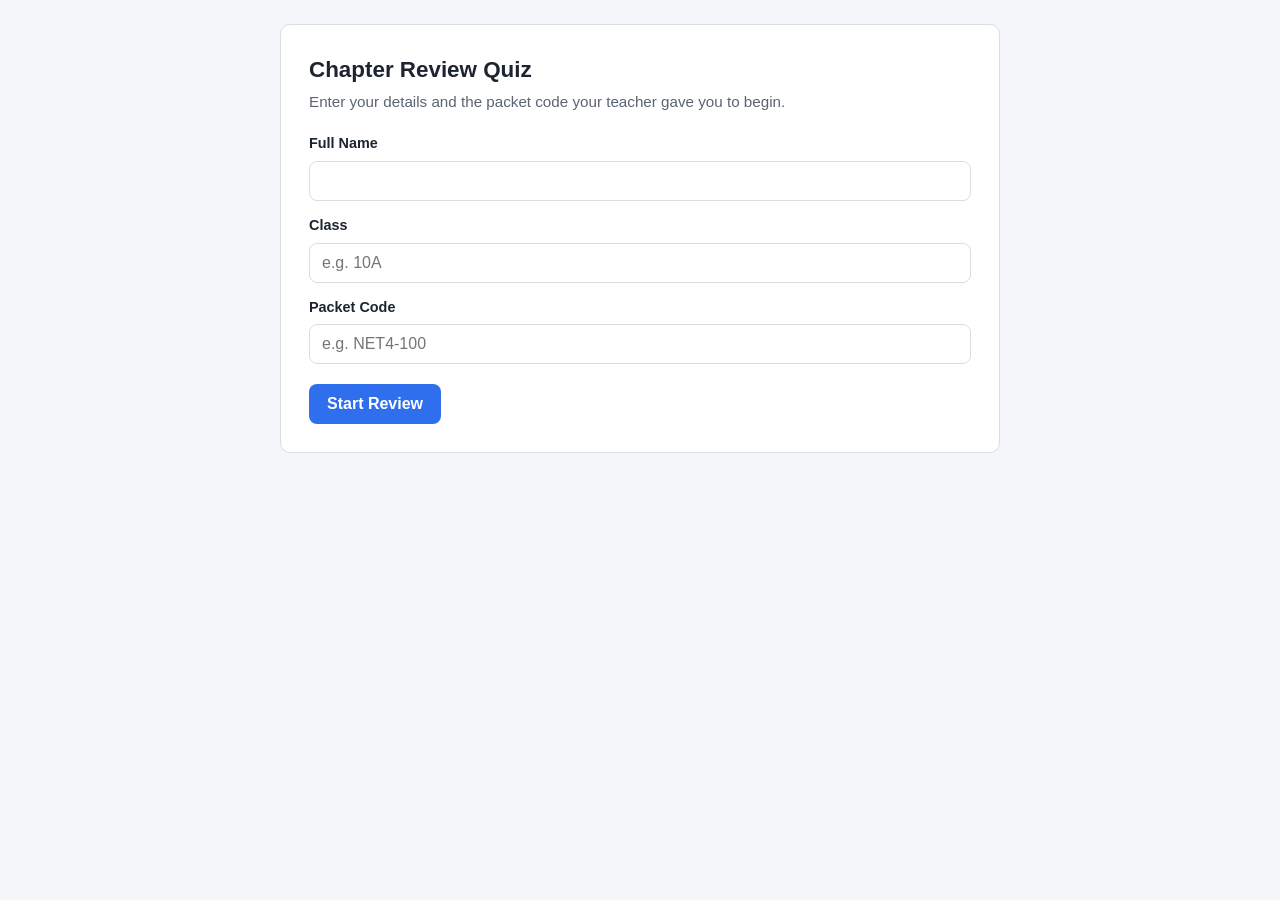
<file: index.html>
<!doctype html>
<html lang="en">
<head>
  <meta charset="utf-8">
  <meta name="viewport" content="width=device-width, initial-scale=1">
  <title>Chapter Review</title>
  <link rel="stylesheet" href="css/style.css">
</head>
<body>
  <div class="wrap">

    <section id="screen-login" class="card">
      <h1>Chapter Review Quiz</h1>
      <p class="subtitle">Enter your details and the packet code your teacher gave you to begin.</p>

      <div id="resume-banner" class="success-box" hidden style="margin-bottom:16px;">
        <div id="resume-text"></div>
        <div style="margin-top:10px; display:flex; gap:10px; flex-wrap:wrap;">
          <button type="button" class="btn-primary" id="btn-resume">Resume where I left off</button>
          <button type="button" class="btn-secondary" id="btn-start-fresh">This isn't me / Start fresh</button>
        </div>
      </div>

      <form id="login-form">
        <label for="input-fullname">Full Name</label>
        <input type="text" id="input-fullname" autocomplete="name" required>

        <label for="input-class">Class</label>
        <input type="text" id="input-class" placeholder="e.g. 10A" required>

        <label for="input-token">Packet Code</label>
        <input type="text" id="input-token" placeholder="e.g. NET4-100" required>

        <div style="margin-top:20px;">
          <button type="submit" class="btn-primary" id="btn-start">Start Review</button>
        </div>
        <div id="login-error" class="error-box" hidden></div>
      </form>
    </section>

    <section id="screen-apikey" class="card" hidden>
      <h1>AI-Assisted Grading</h1>
      <p class="subtitle">Your teacher has turned on AI grading for the written questions in this packet. You'll need your own free Gemini API key to continue.</p>

      <div class="success-box" style="margin-bottom:16px;">
        This key is used only in the background to grade your own written answers when you submit. It is never saved to this browser and your teacher never sees it.
      </div>

      <div style="font-size:0.9rem;">
        <strong>How to get a free key (about 1 minute):</strong>
        <ol style="padding-left:20px; margin:10px 0;">
          <li>Go to <a href="https://aistudio.google.com/apikey" target="_blank" rel="noopener">aistudio.google.com/apikey</a> (opens in a new tab).</li>
          <li>Sign in with your Google account.</li>
          <li>Click <strong>"Create API key"</strong>.</li>
          <li>If asked, choose <strong>"Create API key in new project"</strong>.</li>
          <li>Copy the key it generates.</li>
          <li>Paste it into the box below and click Continue.</li>
        </ol>
      </div>

      <form id="apikey-form">
        <label for="input-gemini-key">Gemini API Key</label>
        <input type="password" id="input-gemini-key" autocomplete="off" placeholder="Paste your key here" required>

        <div style="margin-top:20px; display:flex; gap:10px; flex-wrap:wrap;">
          <button type="submit" class="btn-primary" id="btn-apikey-continue">Continue to the Quiz</button>
          <button type="button" class="btn-secondary" id="btn-apikey-back">Back</button>
        </div>
        <div id="apikey-error" class="error-box" hidden></div>
      </form>
    </section>

    <section id="screen-result" class="card" hidden>
      <h2 id="result-title">Submitted!</h2>
      <div id="result-body"></div>
      <div style="margin-top:20px;">
        <button type="button" class="btn-secondary" id="btn-restart">Back to start</button>
      </div>
    </section>

  </div>

  <section id="screen-quiz" hidden>
    <div class="quiz-layout">
      <aside id="quiz-sidebar" class="sidebar-panel">
        <div class="sidebar-head">
          <span>Question Overview</span>
          <button type="button" class="sidebar-toggle" id="btn-toggle-sidebar" aria-label="Collapse question overview">&#9650;</button>
        </div>
        <div class="sidebar-summary" id="sidebar-summary"></div>
        <div class="sidebar-body" id="sidebar-body">
          <div class="sidebar-grid" id="sidebar-grid"></div>
          <div class="sidebar-legend">
            <span><i class="dot answered"></i> Answered</span>
            <span><i class="dot"></i> Not answered</span>
          </div>
        </div>
      </aside>

      <div class="quiz-main card">
        <div class="quiz-header">
          <h2 id="quiz-title">Packet</h2>
          <div class="timer" id="quiz-timer">--:--</div>
        </div>
        <div class="progress-text" id="quiz-progress"></div>
        <div id="quiz-section-title" style="font-weight:700; margin-bottom:10px;"></div>
        <div id="quiz-questions"></div>

        <div class="quiz-nav">
          <button type="button" class="btn-secondary" id="btn-prev">Previous</button>
          <div class="right-group">
            <button type="button" class="btn-secondary" id="btn-next">Next</button>
            <button type="button" class="btn-primary" id="btn-submit">Submit Quiz</button>
          </div>
        </div>
      </div>
    </div>
  </section>

  <script src="js/config.js"></script>
  <script src="js/app.js"></script>
</body>
</html>
</file>
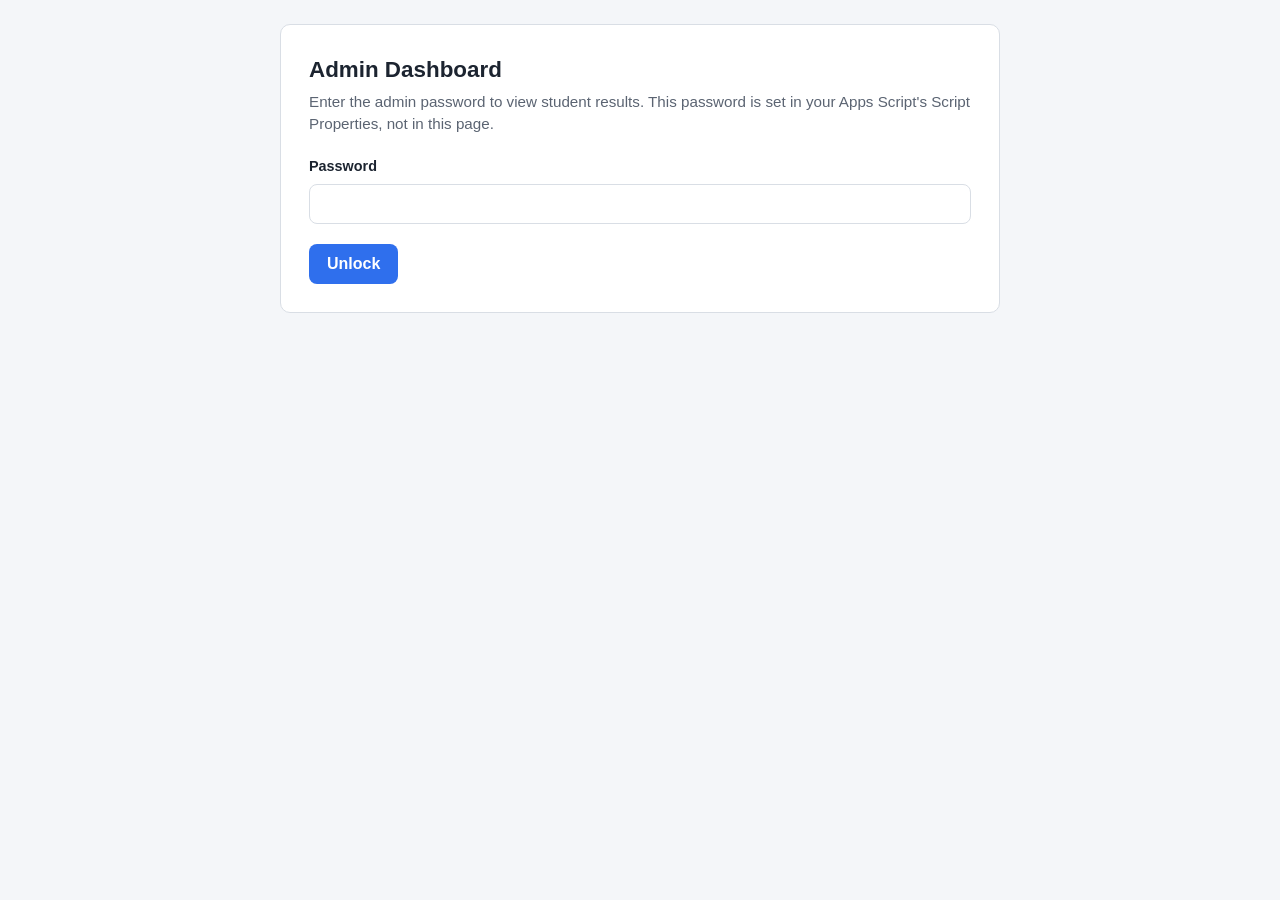
<file: admin.html>
<!doctype html>
<html lang="en">
<head>
  <meta charset="utf-8">
  <meta name="viewport" content="width=device-width, initial-scale=1">
  <title>Admin Dashboard</title>
  <link rel="stylesheet" href="css/style.css">
  <link rel="stylesheet" href="css/admin.css">
</head>
<body>
  <div class="wrap">

    <section id="screen-gate" class="card">
      <h1>Admin Dashboard</h1>
      <p class="subtitle">Enter the admin password to view student results. This password is set in your Apps Script's Script Properties, not in this page.</p>

      <form id="gate-form">
        <label for="input-admin-password">Password</label>
        <input type="password" id="input-admin-password" autocomplete="off" required>

        <div style="margin-top:20px;">
          <button type="submit" class="btn-primary" id="btn-gate-unlock">Unlock</button>
        </div>
        <div id="gate-error" class="error-box" hidden></div>
      </form>
    </section>

  </div>

  <section id="screen-dashboard" class="admin-wrap" hidden>
    <div class="admin-nav card">
      <button type="button" class="nav-tab active" id="nav-tab-results">Results</button>
      <button type="button" class="nav-tab" id="nav-tab-packets">Packets</button>
      <button type="button" class="btn-secondary" id="btn-lock" style="margin-left:auto;">Lock</button>
    </div>

    <div id="view-results">
      <div class="dash-toolbar card">
        <div class="dash-toolbar-row">
          <div class="dash-field">
            <label for="filter-packet">Packet</label>
            <select id="filter-packet">
              <option value="">All packets</option>
            </select>
          </div>
          <div class="dash-field dash-field-grow">
            <label for="filter-search">Search name or class</label>
            <input type="text" id="filter-search" placeholder="Type to filter...">
          </div>
          <div class="dash-toolbar-actions">
            <button type="button" class="btn-secondary" id="btn-refresh">Refresh</button>
          </div>
        </div>
        <div class="dash-summary" id="dash-summary"></div>
      </div>

      <div class="card table-card">
        <div class="table-scroll">
          <table id="results-table">
            <thead>
              <tr>
                <th data-sort="fullName">Name</th>
                <th data-sort="className">Class</th>
                <th data-sort="packetCode">Packet</th>
                <th data-sort="objectiveScore">Objective</th>
                <th data-sort="essayScore">Essay</th>
                <th data-sort="finalScore">Final</th>
                <th data-sort="timeTakenSeconds">Time</th>
                <th data-sort="timestamp">Submitted</th>
              </tr>
            </thead>
            <tbody id="results-tbody"></tbody>
          </table>
        </div>
        <div id="empty-state" class="subtitle" style="padding:16px 4px;" hidden>No results match this filter.</div>
      </div>
    </div>

    <div id="view-packets" hidden>
      <div id="packets-list-view">
        <div class="card">
          <div class="new-packet-row">
            <input type="text" id="input-new-packet-title" placeholder="New packet title, e.g. Chapter 5: Databases">
            <button type="button" class="btn-primary" id="btn-new-packet">+ New Packet</button>
          </div>
          <div id="new-packet-error" class="error-box" hidden></div>
        </div>

        <div class="card table-card">
          <div class="table-scroll">
            <table id="packets-table">
              <thead>
                <tr>
                  <th>Code</th>
                  <th>Title</th>
                  <th>Active</th>
                  <th>Time Limit</th>
                  <th>Grading</th>
                  <th>Questions</th>
                  <th></th>
                </tr>
              </thead>
              <tbody id="packets-tbody"></tbody>
            </table>
          </div>
        </div>
      </div>

      <div id="packet-editor-view" hidden>
        <div class="card">
          <button type="button" class="btn-secondary" id="btn-packet-back">&larr; Back to packets</button>
          <h2 style="margin-top:16px;">Edit Packet</h2>
          <div class="packet-code-row">
            <span class="packet-code-label">Code:</span>
            <code id="editor-packet-code"></code>
            <button type="button" class="btn-secondary btn-copy-code" id="btn-copy-code">Copy</button>
          </div>

          <label for="editor-title">Title</label>
          <input type="text" id="editor-title">

          <div class="editor-meta-row">
            <div class="dash-field">
              <label for="editor-active">Active</label>
              <select id="editor-active">
                <option value="true">Yes - students can use this code</option>
                <option value="false">No - inactive</option>
              </select>
            </div>
            <div class="dash-field">
              <label for="editor-time-limit">Time limit (minutes)</label>
              <input type="text" id="editor-time-limit" inputmode="numeric">
            </div>
            <div class="dash-field">
              <label for="editor-grading-mode">Grading mode</label>
              <select id="editor-grading-mode">
                <option value="manual">Manual</option>
                <option value="auto">Auto (keyword)</option>
                <option value="ai">AI (Gemini)</option>
              </select>
            </div>
            <div class="dash-field">
              <label for="editor-question-limit">Question limit (blank = all)</label>
              <input type="text" id="editor-question-limit" inputmode="numeric">
            </div>
          </div>

          <div id="editor-static-note" class="subtitle" hidden>This packet's questions are managed in a packets/*.json file in the repo, not here. Only the settings above can be edited from this dashboard.</div>
          <div id="editor-save-error" class="error-box" hidden></div>
          <div id="editor-save-flash" class="success-box" hidden></div>

          <div style="margin-top:20px;">
            <button type="button" class="btn-primary" id="btn-save-packet">Save Packet</button>
          </div>
        </div>

        <div class="card" id="editor-questions-card">
          <h2>Questions</h2>
          <div id="editor-questions-list"></div>
          <button type="button" class="btn-secondary btn-add-question" id="btn-add-question">+ Add question</button>
        </div>
      </div>
    </div>
  </section>

  <script src="js/config.js"></script>
  <script src="js/admin.js"></script>
</body>
</html>
</file>
<file: css/style.css>
:root {
  --bg: #f4f6f9;
  --card-bg: #ffffff;
  --text: #1c2430;
  --muted: #5b6472;
  --border: #d9dee5;
  --accent: #2f6fed;
  --accent-dark: #1f4fbf;
  --danger: #d94b4b;
  --success: #2f9e63;
  --radius: 10px;
}

* { box-sizing: border-box; }

body {
  margin: 0;
  padding-block: 24px;
  padding-inline: 16px;
  background: var(--bg);
  color: var(--text);
  font-family: -apple-system, Segoe UI, Roboto, Helvetica, Arial, sans-serif;
  line-height: 1.5;
}

.wrap {
  max-width: 720px;
  margin: 0 auto;
}

.quiz-layout {
  display: flex;
  align-items: flex-start;
  gap: 20px;
  max-width: 1040px;
  margin: 0 auto;
}

.quiz-main { flex: 1 1 auto; min-width: 0; }

.sidebar-panel {
  flex: 0 0 240px;
  background: var(--card-bg);
  border: 1px solid var(--border);
  border-radius: var(--radius);
  padding: 18px;
  position: sticky;
  top: 12px;
  max-height: calc(100vh - 24px);
  display: flex;
  flex-direction: column;
}

.sidebar-head {
  display: flex;
  justify-content: space-between;
  align-items: center;
  font-weight: 700;
  font-size: 0.9rem;
  margin-bottom: 8px;
}

.sidebar-toggle {
  background: none;
  border: none;
  cursor: pointer;
  font-size: 0.8rem;
  padding: 2px 6px;
  color: var(--muted);
}

.sidebar-summary {
  color: var(--muted);
  font-size: 0.85rem;
  margin-bottom: 10px;
}

.sidebar-body { overflow-y: auto; }

.sidebar-panel.collapsed .sidebar-body { display: none; }
.sidebar-panel.collapsed .sidebar-toggle { transform: rotate(180deg); }

.sidebar-grid {
  display: grid;
  grid-template-columns: repeat(5, 1fr);
  gap: 6px;
}

.sidebar-btn {
  aspect-ratio: 1;
  width: 100%;
  padding: 0;
  font-size: 0.72rem;
  font-weight: 600;
  border-radius: 6px;
  border: 1px solid var(--border);
  background: #eef1f5;
  color: var(--text);
  cursor: pointer;
}

.sidebar-btn.answered {
  background: var(--success);
  border-color: var(--success);
  color: #fff;
}

.sidebar-btn.current {
  outline: 2px solid var(--accent);
  outline-offset: 1px;
}

.sidebar-section-label {
  grid-column: 1 / -1;
  font-size: 0.72rem;
  font-weight: 700;
  color: var(--muted);
  margin: 10px 0 4px;
}
.sidebar-section-label:first-child { margin-top: 0; }

.sidebar-legend {
  display: flex;
  gap: 14px;
  font-size: 0.75rem;
  color: var(--muted);
  margin-top: 10px;
  flex-wrap: wrap;
}

.dot {
  display: inline-block;
  width: 10px;
  height: 10px;
  border-radius: 3px;
  background: #eef1f5;
  border: 1px solid var(--border);
  margin-right: 4px;
  vertical-align: middle;
}
.dot.answered { background: var(--success); border-color: var(--success); }

.question.jump-target { animation: flash-highlight 1.4s ease; }
@keyframes flash-highlight {
  0% { background: #fff4cc; }
  100% { background: transparent; }
}

@media (max-width: 760px) {
  .quiz-layout { flex-direction: column; }
  .sidebar-panel {
    flex: 1 1 auto;
    width: 100%;
    position: static;
    max-height: none;
  }
  .sidebar-body { max-height: 45vh; }
  .sidebar-grid { grid-template-columns: repeat(8, 1fr); }
}

.card {
  background: var(--card-bg);
  border: 1px solid var(--border);
  border-radius: var(--radius);
  padding: 28px;
  margin-bottom: 16px;
}

h1 { font-size: 1.4rem; margin: 0 0 4px; }
h2 { font-size: 1.1rem; margin: 0 0 12px; }
.subtitle { color: var(--muted); margin: 0 0 20px; font-size: 0.95rem; }

label {
  display: block;
  font-weight: 600;
  margin: 14px 0 6px;
  font-size: 0.9rem;
}

input[type="text"], input[type="password"], textarea {
  width: 100%;
  padding: 10px 12px;
  border: 1px solid var(--border);
  border-radius: 8px;
  font-size: 1rem;
  font-family: inherit;
  background: var(--card-bg);
  color: var(--text);
}

textarea { resize: vertical; min-height: 90px; }

button {
  font-size: 1rem;
  font-weight: 600;
  padding: 11px 18px;
  border-radius: 8px;
  border: none;
  cursor: pointer;
}

.btn-primary { background: var(--accent); color: #fff; }
.btn-primary:hover { background: var(--accent-dark); }
.btn-secondary { background: #eef1f5; color: var(--text); }
.btn-secondary:hover { background: #e2e6ec; }
button:disabled { opacity: 0.55; cursor: not-allowed; }

.error-box {
  background: #fdeaea;
  border: 1px solid #f3c3c3;
  color: var(--danger);
  padding: 10px 12px;
  border-radius: 8px;
  margin-top: 14px;
  font-size: 0.9rem;
}

.success-box {
  background: #e9f7ef;
  border: 1px solid #bfe6cf;
  color: var(--success);
  padding: 10px 12px;
  border-radius: 8px;
  margin-top: 14px;
  font-size: 0.9rem;
}

.quiz-header {
  display: flex;
  justify-content: space-between;
  align-items: center;
  gap: 12px;
  flex-wrap: wrap;
  margin-bottom: 12px;
}

.timer {
  font-weight: 700;
  font-size: 1.1rem;
  padding: 6px 12px;
  border-radius: 8px;
  background: #eef1f5;
}

.timer.low { background: #fdeaea; color: var(--danger); }

.progress-text { color: var(--muted); font-size: 0.85rem; margin-bottom: 16px; }

.question {
  padding: 14px 0;
  border-bottom: 1px solid var(--border);
}
.question:last-child { border-bottom: none; }

.question-text { font-weight: 600; margin-bottom: 10px; }
.marks-hint { color: var(--muted); font-weight: 400; font-size: 0.85rem; }

.options { display: flex; flex-direction: column; gap: 8px; }

.option-row {
  display: flex;
  align-items: flex-start;
  gap: 8px;
  padding: 8px 10px;
  border: 1px solid var(--border);
  border-radius: 8px;
  cursor: pointer;
}
.option-row:hover { background: #f7f9fb; }
.option-row input { margin-top: 3px; }

.quiz-nav {
  display: flex;
  justify-content: space-between;
  gap: 10px;
  margin-top: 20px;
  flex-wrap: wrap;
}

.quiz-nav .right-group { display: flex; gap: 10px; margin-left: auto; }

.score-line {
  font-size: 1.1rem;
  margin: 6px 0;
}
.score-line strong { font-size: 1.4rem; }

[hidden] { display: none !important; }

@media (prefers-color-scheme: dark) {
  :root:not([data-theme="light"]) {
    --bg: #14181f;
    --card-bg: #1c222c;
    --text: #e7ebf0;
    --muted: #97a2b0;
    --border: #2d3542;
    --accent: #5b8bf0;
    --accent-dark: #7ba0f5;
    --danger: #f08080;
    --success: #5ecb92;
  }
  .btn-secondary { background: #2a313d; color: var(--text); }
  .btn-secondary:hover { background: #333c4a; }
  .timer { background: #2a313d; }
  .timer.low { background: #3a2626; }
  .option-row:hover { background: #232a35; }
  .error-box { background: #3a2626; }
  .success-box { background: #1f3a2c; }
  .sidebar-btn { background: #2a313d; }
  .dot { background: #2a313d; }
}

:root[data-theme="dark"] {
  --bg: #14181f;
  --card-bg: #1c222c;
  --text: #e7ebf0;
  --muted: #97a2b0;
  --border: #2d3542;
  --accent: #5b8bf0;
  --accent-dark: #7ba0f5;
  --danger: #f08080;
  --success: #5ecb92;
}
</file>
<file: css/admin.css>
.admin-wrap {
  max-width: 1100px;
  margin: 0 auto;
}

.admin-nav {
  display: flex;
  align-items: center;
  gap: 6px;
  padding: 10px;
}

.nav-tab {
  background: transparent;
  color: var(--muted);
  border-radius: 8px;
  padding: 9px 16px;
}
.nav-tab:hover { background: rgba(127, 127, 127, 0.08); color: var(--text); }
.nav-tab.active { background: var(--accent); color: #fff; }

.dash-toolbar { margin-bottom: 16px; }

.dash-toolbar-row {
  display: flex;
  gap: 16px;
  align-items: flex-end;
  flex-wrap: wrap;
}

.dash-field { min-width: 160px; }
.dash-field-grow { flex: 1 1 220px; }
.dash-field label { margin: 0 0 6px; }

.dash-toolbar-actions { display: flex; gap: 10px; margin-left: auto; }

select#filter-packet {
  width: 100%;
  padding: 10px 12px;
  border: 1px solid var(--border);
  border-radius: 8px;
  font-size: 1rem;
  font-family: inherit;
  background: var(--card-bg);
  color: var(--text);
}

.dash-summary {
  margin-top: 14px;
  color: var(--muted);
  font-size: 0.9rem;
}

.table-card { padding: 0; overflow: hidden; }
.table-scroll { overflow-x: auto; }

#results-table {
  width: 100%;
  border-collapse: collapse;
  font-size: 0.9rem;
}

#results-table th {
  text-align: left;
  padding: 12px 14px;
  border-bottom: 2px solid var(--border);
  color: var(--muted);
  font-size: 0.78rem;
  text-transform: uppercase;
  letter-spacing: 0.03em;
  cursor: pointer;
  white-space: nowrap;
}
#results-table th:hover { color: var(--text); }

#results-table td {
  padding: 12px 14px;
  border-bottom: 1px solid var(--border);
  white-space: nowrap;
}

tr.result-row.expandable { cursor: pointer; }
tr.result-row.expandable:hover { background: rgba(127, 127, 127, 0.06); }

.expand-arrow {
  display: inline-block;
  width: 14px;
  transition: transform 0.15s ease;
  color: var(--muted);
}
tr.result-row.expanded .expand-arrow { transform: rotate(90deg); }

tr.essay-detail-row td {
  white-space: normal;
  background: rgba(127, 127, 127, 0.04);
  padding: 16px 14px 20px;
}

.essay-item {
  border: 1px solid var(--border);
  border-radius: 8px;
  padding: 12px 14px;
  margin-bottom: 10px;
  background: var(--card-bg);
}
.essay-item:last-child { margin-bottom: 0; }

.essay-item-head {
  display: flex;
  justify-content: space-between;
  align-items: baseline;
  gap: 10px;
  font-weight: 600;
  margin-bottom: 8px;
  flex-wrap: wrap;
}

.essay-block { margin-bottom: 6px; font-size: 0.88rem; }
.essay-block .label { color: var(--muted); font-weight: 600; margin-right: 4px; }

.essay-grade-row {
  display: flex;
  align-items: center;
  gap: 10px;
  margin-top: 10px;
  flex-wrap: wrap;
}

.essay-grade-row input[type="number"] {
  width: 80px;
  padding: 6px 8px;
  border: 1px solid var(--border);
  border-radius: 6px;
  background: var(--card-bg);
  color: var(--text);
  font-size: 0.9rem;
}

.btn-save {
  background: var(--accent);
  color: #fff;
  border: none;
  border-radius: 6px;
  padding: 6px 12px;
  font-size: 0.85rem;
  font-weight: 600;
  cursor: pointer;
}
.btn-save:hover { background: var(--accent-dark); }

.save-flash { font-size: 0.82rem; }
.save-flash.ok { color: var(--success); }
.save-flash.err { color: var(--danger); }

.badge {
  display: inline-block;
  padding: 2px 8px;
  border-radius: 999px;
  font-size: 0.72rem;
  font-weight: 700;
  white-space: nowrap;
}
.badge-manual { background: #eef1f5; color: #5b6472; }
.badge-keyword { background: #e0ecff; color: #2f6fed; }
.badge-ai { background: #ede0ff; color: #7b3fe4; }
.badge-partial { background: #fff1d6; color: #b5760a; }
.badge-na { background: transparent; color: var(--muted); }

/* Packets management */
.new-packet-row { display: flex; gap: 10px; flex-wrap: wrap; }
.new-packet-row input[type="text"] { flex: 1 1 280px; }
.new-packet-row button { flex: 0 0 auto; }

#packets-table { width: 100%; border-collapse: collapse; font-size: 0.9rem; }
#packets-table th {
  text-align: left;
  padding: 12px 14px;
  border-bottom: 2px solid var(--border);
  color: var(--muted);
  font-size: 0.78rem;
  text-transform: uppercase;
  letter-spacing: 0.03em;
  white-space: nowrap;
}
#packets-table td { padding: 12px 14px; border-bottom: 1px solid var(--border); white-space: nowrap; }
#packets-table code { background: rgba(127, 127, 127, 0.1); padding: 2px 6px; border-radius: 4px; }

.packet-code-row {
  display: flex;
  align-items: center;
  gap: 8px;
  margin: 10px 0 4px;
}
.packet-code-label { color: var(--muted); font-size: 0.9rem; }
.packet-code-row code { background: rgba(127, 127, 127, 0.1); padding: 4px 8px; border-radius: 6px; font-size: 0.95rem; }
.btn-copy-code { padding: 4px 10px; font-size: 0.8rem; }

.editor-meta-row {
  display: flex;
  gap: 16px;
  flex-wrap: wrap;
  margin-top: 6px;
}
.editor-meta-row .dash-field { flex: 1 1 200px; min-width: 180px; }
.editor-meta-row select, .editor-meta-row input[type="text"] {
  width: 100%;
  padding: 10px 12px;
  border: 1px solid var(--border);
  border-radius: 8px;
  font-size: 0.95rem;
  font-family: inherit;
  background: var(--card-bg);
  color: var(--text);
}

.question-card {
  border: 1px solid var(--border);
  border-radius: 8px;
  padding: 14px;
  margin-bottom: 12px;
  background: rgba(127, 127, 127, 0.03);
}
.question-card:last-child { margin-bottom: 0; }
.question-card-head {
  display: flex;
  align-items: center;
  justify-content: space-between;
  gap: 10px;
  margin-bottom: 8px;
}
.question-type-select {
  padding: 6px 10px;
  border: 1px solid var(--border);
  border-radius: 6px;
  font-size: 0.85rem;
  font-weight: 600;
  font-family: inherit;
  background: var(--card-bg);
  color: var(--text);
}
.btn-delete-question {
  background: transparent;
  color: var(--danger);
  padding: 2px 8px;
  font-size: 0.8rem;
  font-weight: 600;
}
.btn-delete-question:hover { background: rgba(217, 75, 75, 0.1); }

.question-card textarea, .question-card input[type="text"] { margin-bottom: 8px; }

.option-edit-row { display: flex; align-items: center; gap: 8px; margin-bottom: 6px; }
.option-edit-row .option-letter { width: 22px; font-weight: 700; color: var(--muted); }
.option-edit-row input[type="radio"] { margin: 0; }

.question-field-row { display: flex; align-items: center; gap: 10px; flex-wrap: wrap; margin-top: 6px; }
.question-field-row label { margin: 0; white-space: nowrap; }
.question-field-row input[type="text"] { width: auto; flex: 1 1 160px; }
.points-input { max-width: 90px !important; flex: 0 0 90px !important; }

.btn-add-question { margin-top: 4px; }

@media (prefers-color-scheme: dark) {
  :root:not([data-theme="light"]) {
    select#filter-packet { background: #1c222c; }
    .editor-meta-row select, .editor-meta-row input[type="text"] { background: #1c222c; }
    .question-type-select { background: #1c222c; }
  }
  tr.result-row.expandable:hover { background: rgba(255, 255, 255, 0.05); }
  tr.essay-detail-row td { background: rgba(255, 255, 255, 0.03); }
  .badge-manual { background: #2a313d; color: #97a2b0; }
  .badge-keyword { background: #1c2c4a; color: #7ba0f5; }
  .badge-ai { background: #2c1f45; color: #b98cf0; }
  .badge-partial { background: #3a2f16; color: #e0ac4a; }
  .nav-tab:hover { background: rgba(255, 255, 255, 0.08); }
  .question-card { background: rgba(255, 255, 255, 0.03); }
}

:root[data-theme="dark"] select#filter-packet { background: #1c222c; }
:root[data-theme="dark"] .editor-meta-row select, :root[data-theme="dark"] .editor-meta-row input[type="text"] { background: #1c222c; }
:root[data-theme="dark"] .question-type-select { background: #1c222c; }

@media (max-width: 760px) {
  .dash-toolbar-actions { margin-left: 0; width: 100%; }
  .dash-toolbar-row { flex-direction: column; align-items: stretch; }
}
</file>
